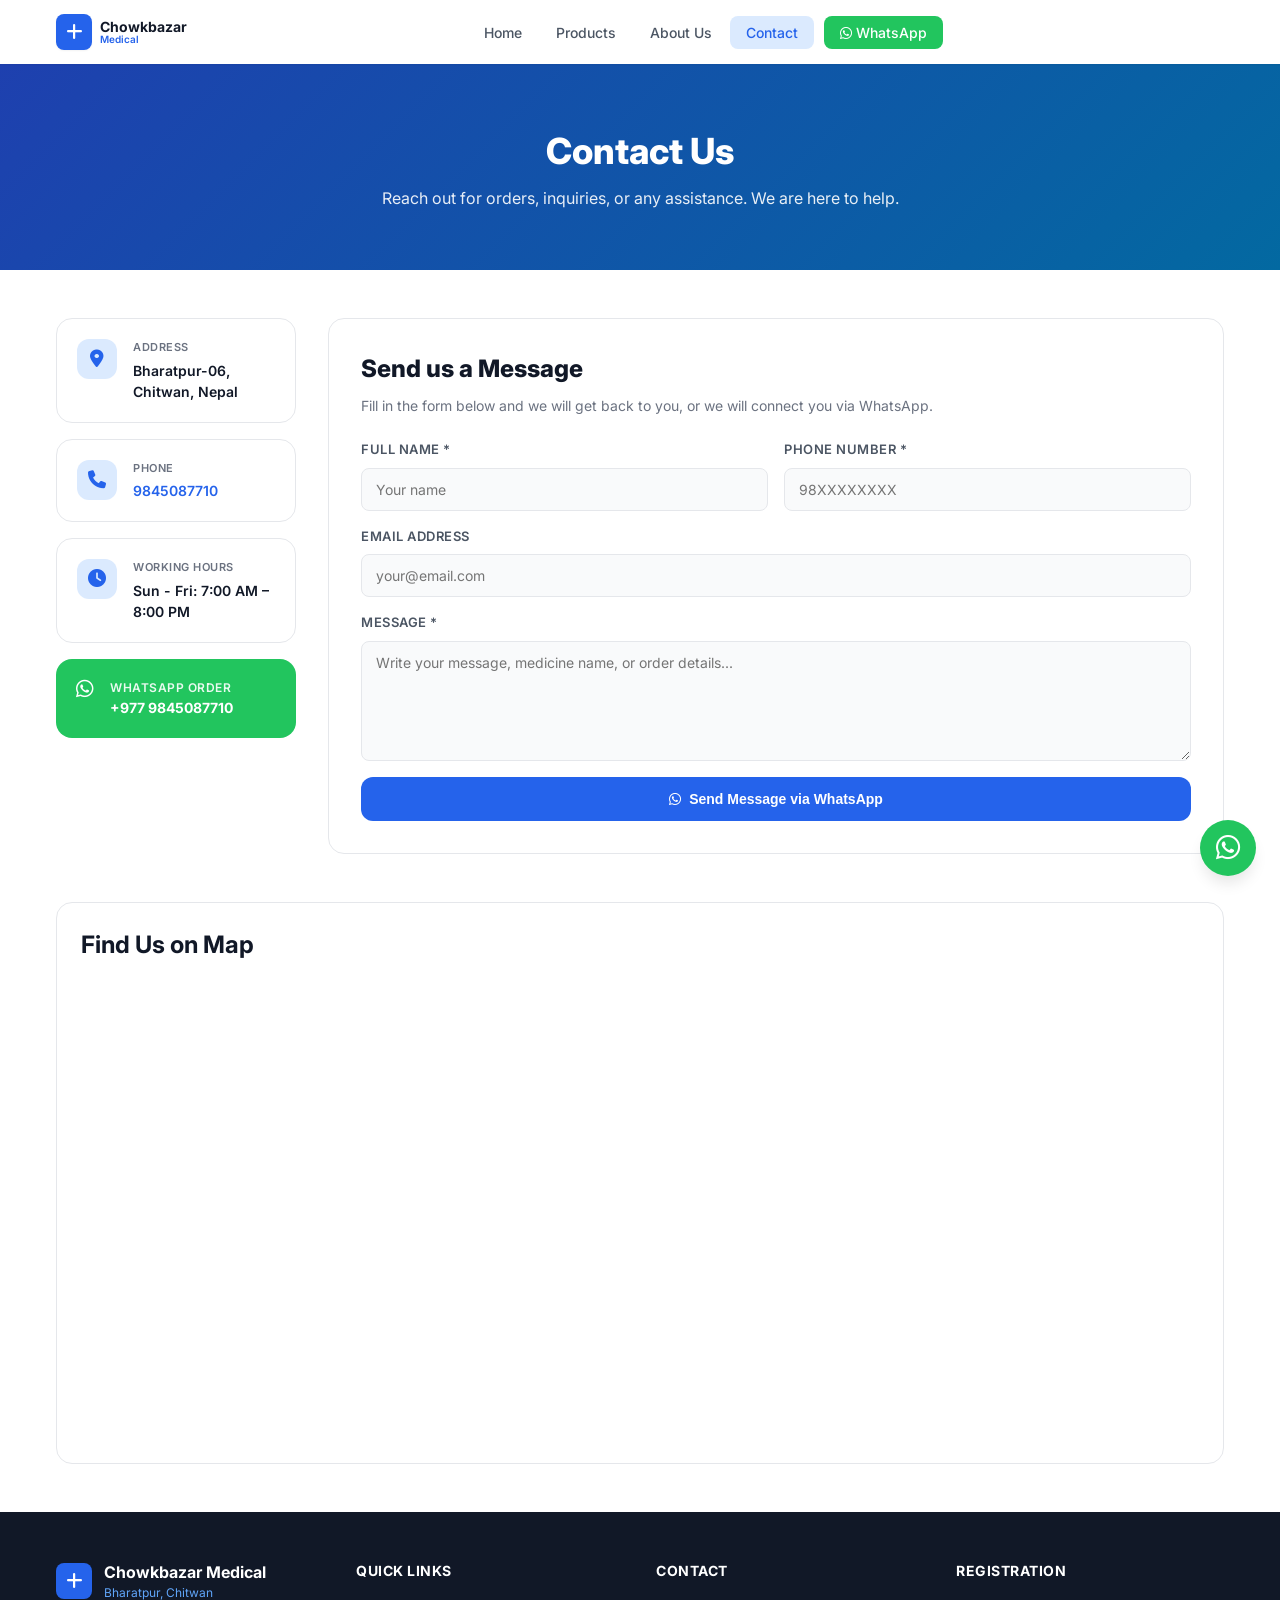
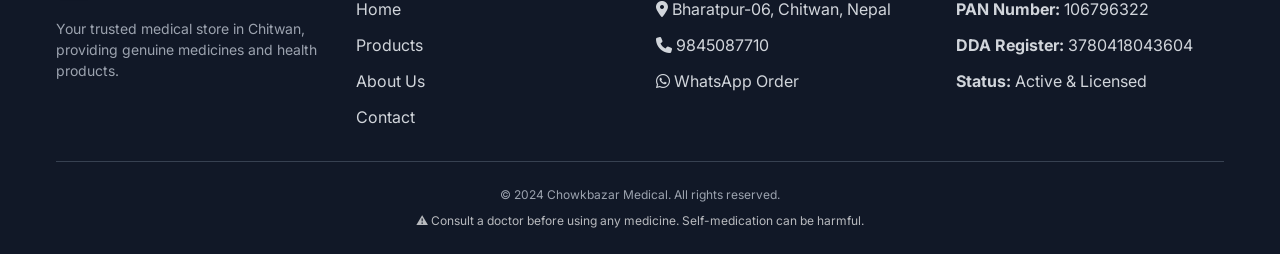
<file: contact.html>
<!DOCTYPE html>
<html lang="en">
<head>
    <meta charset="UTF-8">
    <meta name="viewport" content="width=device-width, initial-scale=1.0">
    <title>Contact Us - Chowkbazar Medical</title>
    <meta name="description" content="Contact Chowkbazar Medical for orders and inquiries.">
    <link rel="preconnect" href="https://fonts.googleapis.com">
    <link rel="preconnect" href="https://fonts.gstatic.com" crossorigin>
    <link href="https://fonts.googleapis.com/css2?family=Inter:wght@400;500;600;700;800&display=swap" rel="stylesheet">
    <link rel="stylesheet" href="https://cdnjs.cloudflare.com/ajax/libs/font-awesome/6.4.0/css/all.min.css">
    <link rel="stylesheet" href="styles.css">
</head>
<body>
    <!-- Navigation Bar -->
    <nav class="navbar" id="navbar">
        <div class="nav-container">
            <div class="logo" onclick="navigateTo('index.html')">
                <div class="logo-icon">
                    <i class="fas fa-plus"></i>
                </div>
                <div class="logo-text">
                    <div class="logo-title">Chowkbazar</div>
                    <div class="logo-subtitle">Medical</div>
                </div>
            </div>

            <div class="nav-menu" id="navMenu">
                <ul class="nav-list">
                    <li><a href="index.html" class="nav-link">Home</a></li>
                    <li><a href="products.html" class="nav-link">Products</a></li>
                    <li><a href="about.html" class="nav-link">About Us</a></li>
                    <li><a href="contact.html" class="nav-link active">Contact</a></li>
                    <li>
                        <a href="https://wa.me/9779845087710" target="_blank" class="nav-link whatsapp-btn">
                            <i class="fab fa-whatsapp"></i> WhatsApp
                        </a>
                    </li>
                </ul>
            </div>

            <button class="hamburger" id="hamburger">
                <span></span>
                <span></span>
                <span></span>
            </button>
        </div>
    </nav>

    <!-- Hero -->
    <div class="hero-secondary">
        <div class="container">
            <h1>Contact Us</h1>
            <p>Reach out for orders, inquiries, or any assistance. We are here to help.</p>
        </div>
    </div>

    <!-- Contact Section -->
    <section class="content-section">
        <div class="container">
            <div class="contact-wrapper">
                <!-- Contact Info -->
                <aside class="contact-sidebar">
                    <!-- Address -->
                    <div class="contact-item">
                        <div class="contact-icon">
                            <i class="fas fa-map-marker-alt"></i>
                        </div>
                        <div>
                            <div class="contact-label">Address</div>
                            <div class="contact-value">Bharatpur-06, Chitwan, Nepal</div>
                        </div>
                    </div>

                    <!-- Phone -->
                    <div class="contact-item">
                        <div class="contact-icon">
                            <i class="fas fa-phone"></i>
                        </div>
                        <div>
                            <div class="contact-label">Phone</div>
                            <div class="contact-value"><a href="tel:9845087710">9845087710</a></div>
                        </div>
                    </div>

                    <!-- Hours -->
                    <div class="contact-item">
                        <div class="contact-icon">
                            <i class="fas fa-clock"></i>
                        </div>
                        <div>
                            <div class="contact-label">Working Hours</div>
                            <div class="contact-value">Sun - Fri: 7:00 AM – 8:00 PM</div>
                        </div>
                    </div>

                    <!-- WhatsApp Card -->
                    <a href="https://wa.me/9779845087710" target="_blank" class="whatsapp-contact-card">
                        <i class="fab fa-whatsapp"></i>
                        <div>
                            <div class="whatsapp-label">WhatsApp Order</div>
                            <div class="whatsapp-value">+977 9845087710</div>
                        </div>
                    </a>
                </aside>

                <!-- Contact Form -->
                <main class="contact-form-section">
                    <div class="contact-form-card">
                        <h2>Send us a Message</h2>
                        <p class="form-subtitle">Fill in the form below and we will get back to you, or we will connect you via WhatsApp.</p>

                        <form id="contactForm" class="contact-form">
                            <div class="form-row">
                                <div class="form-group">
                                    <label for="name">Full Name *</label>
                                    <input type="text" id="name" name="name" required placeholder="Your name">
                                </div>
                                <div class="form-group">
                                    <label for="phone">Phone Number *</label>
                                    <input type="tel" id="phone" name="phone" required placeholder="98XXXXXXXX">
                                </div>
                            </div>

                            <div class="form-group">
                                <label for="email">Email Address</label>
                                <input type="email" id="email" name="email" placeholder="your@email.com">
                            </div>

                            <div class="form-group">
                                <label for="message">Message *</label>
                                <textarea id="message" name="message" rows="5" required placeholder="Write your message, medicine name, or order details..."></textarea>
                            </div>

                            <button type="submit" class="btn btn-submit">
                                <i class="fab fa-whatsapp"></i> Send Message via WhatsApp
                            </button>
                        </form>

                        <div id="formSuccess" class="form-success" style="display:none;">
                            <i class="fas fa-check-circle"></i>
                            <h3>Message Sent!</h3>
                            <p>Your message was sent via WhatsApp. We will reply shortly.</p>
                        </div>
                    </div>
                </main>
            </div>

            <!-- Google Maps -->
            <div class="maps-container">
                <h2 style="margin-bottom: 20px;">Find Us on Map</h2>
                <iframe src="https://www.google.com/maps/embed?pb=!1m10!1m8!1m3!1d220.93391379122846!2d84.3989199!3d27.6262937!3m2!1i1024!2i768!4f13.1!5e0!3m2!1sen!2sin!4v1778059116613!5m2!1sen!2sin" width="100%" height="450" style="border:0;border-radius:12px;" allowfullscreen="" loading="lazy" referrerpolicy="no-referrer-when-downgrade"></iframe>
            </div>
        </div>
    </section>

    <!-- Footer -->
    <footer class="footer">
        <div class="container">
            <div class="footer-grid">
                <div class="footer-section">
                    <div class="footer-logo">
                        <div class="logo-icon">
                            <i class="fas fa-plus"></i>
                        </div>
                        <div>
                            <div style="font-size: 16px; font-weight: 700; color: white;">Chowkbazar Medical</div>
                            <div style="font-size: 12px; color: #60a5fa;">Bharatpur, Chitwan</div>
                        </div>
                    </div>
                    <p style="font-size: 14px; color: #9ca3af; margin-top: 10px;">Your trusted medical store in Chitwan, providing genuine medicines and health products.</p>
                </div>

                <div class="footer-section">
                    <h4>Quick Links</h4>
                    <ul>
                        <li><a href="index.html">Home</a></li>
                        <li><a href="products.html">Products</a></li>
                        <li><a href="about.html">About Us</a></li>
                        <li><a href="contact.html">Contact</a></li>
                    </ul>
                </div>

                <div class="footer-section">
                    <h4>Contact</h4>
                    <ul>
                        <li><i class="fas fa-map-marker-alt"></i> Bharatpur-06, Chitwan, Nepal</li>
                        <li><i class="fas fa-phone"></i> <a href="tel:9845087710">9845087710</a></li>
                        <li><i class="fab fa-whatsapp"></i> <a href="https://wa.me/9779845087710" target="_blank">WhatsApp Order</a></li>
                    </ul>
                </div>

                <div class="footer-section">
                    <h4>Registration</h4>
                    <ul>
                        <li><strong>PAN Number:</strong> 106796322</li>
                        <li><strong>DDA Register:</strong> 3780418043604</li>
                        <li><strong>Status:</strong> Active & Licensed</li>
                    </ul>
                </div>
            </div>

            <div class="footer-bottom">
                <p>&copy; 2024 Chowkbazar Medical. All rights reserved.</p>
                <p class="disclaimer-small">⚠ Consult a doctor before using any medicine. Self-medication can be harmful.</p>
            </div>
        </div>
    </footer>

    <!-- Floating WhatsApp Button -->
    <a href="https://wa.me/9779845087710?text=Hello%2C%20I%20need%20assistance." target="_blank" class="floating-whatsapp">
        <i class="fab fa-whatsapp"></i>
    </a>

    <script src="script.js"></script>
</body>
</html>
</file>
<file: styles.css>
/* ============================================
   CHOWKBAZAR MEDICAL - MAIN STYLES
   ============================================ */

* {
    margin: 0;
    padding: 0;
    box-sizing: border-box;
}

:root {
    --primary-blue: #2563eb;
    --primary-dark: #1e40af;
    --primary-light: #dbeafe;
    --accent-teal: #0d9488;
    --accent-green: #10b981;
    --success-green: #22c55e;
    --warning-amber: #f59e0b;
    --gray-900: #111827;
    --gray-800: #1f2937;
    --gray-700: #374151;
    --gray-600: #4b5563;
    --gray-500: #6b7280;
    --gray-400: #9ca3af;
    --gray-300: #d1d5db;
    --gray-200: #e5e7eb;
    --gray-100: #f3f4f6;
    --gray-50: #f9fafb;
    --white: #ffffff;
    --shadow-sm: 0 1px 2px 0 rgba(0, 0, 0, 0.05);
    --shadow-md: 0 4px 6px -1px rgba(0, 0, 0, 0.1);
    --shadow-lg: 0 10px 15px -3px rgba(0, 0, 0, 0.1);
}

html {
    scroll-behavior: smooth;
}

body {
    font-family: 'Inter', system-ui, -apple-system, sans-serif;
    color: var(--gray-900);
    background-color: var(--white);
    line-height: 1.5;
    -webkit-font-smoothing: antialiased;
    -moz-osx-font-smoothing: grayscale;
}

/* ============================================
   UTILITY CLASSES
   ============================================ */

.container {
    max-width: 1200px;
    margin: 0 auto;
    padding: 0 16px;
}

.btn {
    display: inline-flex;
    align-items: center;
    justify-content: center;
    gap: 8px;
    padding: 12px 24px;
    border: none;
    border-radius: 12px;
    font-size: 14px;
    font-weight: 600;
    cursor: pointer;
    transition: all 0.2s ease;
    text-decoration: none;
}

.btn-primary {
    background-color: var(--white);
    color: var(--primary-blue);
    box-shadow: var(--shadow-md);
}

.btn-primary:hover {
    background-color: var(--gray-50);
    transform: translateY(-2px);
    box-shadow: var(--shadow-lg);
}

.btn-success {
    background-color: var(--success-green);
    color: var(--white);
    box-shadow: var(--shadow-md);
}

.btn-success:hover {
    background-color: var(--accent-green);
    transform: translateY(-2px);
    box-shadow: var(--shadow-lg);
}

.btn-success-lg {
    padding: 14px 32px;
    font-size: 16px;
}

.btn-submit {
    background-color: var(--primary-blue);
    color: var(--white);
    width: 100%;
    padding: 14px 24px;
    transition: all 0.2s ease;
}

.btn-submit:hover {
    background-color: var(--primary-dark);
    transform: translateY(-1px);
    box-shadow: var(--shadow-md);
}

/* ============================================
   NAVIGATION
   ============================================ */

.navbar {
    position: fixed;
    top: 0;
    left: 0;
    right: 0;
    background-color: rgba(255, 255, 255, 0.95);
    backdrop-filter: blur(10px);
    box-shadow: var(--shadow-sm);
    z-index: 1000;
    transition: all 0.3s ease;
}

.navbar.scrolled {
    background-color: var(--white);
    box-shadow: var(--shadow-md);
}

.nav-container {
    max-width: 1200px;
    margin: 0 auto;
    padding: 0 16px;
    display: flex;
    align-items: center;
    justify-content: space-between;
    height: 64px;
}

.logo {
    display: flex;
    align-items: center;
    gap: 8px;
    cursor: pointer;
    text-decoration: none;
}

.logo-icon {
    width: 36px;
    height: 36px;
    background-color: var(--primary-blue);
    border-radius: 8px;
    display: flex;
    align-items: center;
    justify-content: center;
    color: var(--white);
    font-size: 18px;
    box-shadow: var(--shadow-sm);
}

.logo-text {
    display: flex;
    flex-direction: column;
    line-height: 1.2;
}

.logo-title {
    font-size: 14px;
    font-weight: 700;
    color: var(--gray-900);
}

.logo-subtitle {
    font-size: 10px;
    font-weight: 600;
    color: var(--primary-blue);
    margin-top: -2px;
}

.nav-menu {
    flex: 1;
    display: flex;
    justify-content: center;
}

.nav-list {
    display: flex;
    align-items: center;
    gap: 2px;
    list-style: none;
}

.nav-link {
    padding: 8px 16px;
    font-size: 14px;
    font-weight: 500;
    color: var(--gray-600);
    text-decoration: none;
    border-radius: 8px;
    transition: all 0.2s ease;
}

.nav-link:hover,
.nav-link.active {
    color: var(--primary-blue);
    background-color: var(--primary-light);
}

.nav-link.whatsapp-btn {
    background-color: var(--success-green);
    color: var(--white);
    margin-left: 8px;
}

.nav-link.whatsapp-btn:hover {
    background-color: var(--accent-green);
    color: var(--white);
}

.hamburger {
    display: none;
    flex-direction: column;
    gap: 5px;
    background: none;
    border: none;
    cursor: pointer;
    padding: 8px;
}

.hamburger span {
    width: 24px;
    height: 2px;
    background-color: var(--gray-900);
    border-radius: 1px;
    transition: all 0.3s ease;
}

/* ============================================
   HERO SECTION
   ============================================ */

.hero {
    margin-top: 64px;
    background: linear-gradient(135deg, #1e40af 0%, #0369a1 50%, #0d9488 100%);
    color: var(--white);
    padding: 80px 16px;
    position: relative;
    overflow: hidden;
}

.hero::before {
    content: '';
    position: absolute;
    top: 20px;
    left: 20px;
    width: 200px;
    height: 200px;
    border: 2px solid rgba(255, 255, 255, 0.1);
    border-radius: 50%;
}

.hero::after {
    content: '';
    position: absolute;
    bottom: -50px;
    right: -50px;
    width: 300px;
    height: 300px;
    border: 2px solid rgba(255, 255, 255, 0.1);
    border-radius: 50%;
}

.hero-content {
    max-width: 1200px;
    margin: 0 auto;
    position: relative;
    z-index: 1;
    text-align: left;
}

.hero h1 {
    font-size: 48px;
    font-weight: 800;
    line-height: 1.2;
    margin-bottom: 16px;
}

.hero p {
    font-size: 18px;
    color: rgba(255, 255, 255, 0.9);
    margin-bottom: 32px;
    max-width: 500px;
    line-height: 1.6;
}

.hero-buttons {
    display: flex;
    gap: 16px;
    margin-bottom: 48px;
    flex-wrap: wrap;
}

.hero-stats {
    display: flex;
    gap: 40px;
}

.stat {
    text-align: center;
}

.stat-value {
    font-size: 24px;
    font-weight: 800;
    display: block;
}

.stat-label {
    font-size: 12px;
    color: rgba(255, 255, 255, 0.8);
    margin-top: 4px;
}

.hero-secondary {
    margin-top: 64px;
    background: linear-gradient(135deg, #1e40af 0%, #0369a1 100%);
    color: var(--white);
    padding: 60px 16px;
    text-align: center;
}

.hero-secondary h1 {
    font-size: 36px;
    font-weight: 800;
    margin-bottom: 8px;
}

.hero-secondary p {
    font-size: 16px;
    color: rgba(255, 255, 255, 0.9);
}

/* ============================================
   SERVICES SECTION
   ============================================ */

.services {
    padding: 64px 16px;
    background-color: var(--white);
}

.services h2 {
    text-align: center;
    font-size: 32px;
    font-weight: 800;
    margin-bottom: 8px;
}

.section-subtitle {
    text-align: center;
    color: var(--gray-500);
    margin-bottom: 48px;
    max-width: 500px;
    margin-left: auto;
    margin-right: auto;
}

.services-grid {
    display: grid;
    grid-template-columns: repeat(auto-fit, minmax(280px, 1fr));
    gap: 24px;
}

.service-card {
    padding: 32px 24px;
    border: 1px solid var(--gray-200);
    border-radius: 16px;
    text-align: center;
    transition: all 0.3s ease;
}

.service-card:hover {
    border-color: var(--primary-light);
    box-shadow: var(--shadow-lg);
}

.service-icon {
    width: 48px;
    height: 48px;
    background-color: var(--primary-light);
    border-radius: 12px;
    display: flex;
    align-items: center;
    justify-content: center;
    font-size: 24px;
    color: var(--primary-blue);
    margin: 0 auto 16px;
}

.service-card h3 {
    font-size: 18px;
    font-weight: 700;
    margin-bottom: 12px;
}

.service-card p {
    color: var(--gray-500);
    font-size: 14px;
    line-height: 1.6;
}

/* ============================================
   CATEGORIES SECTION
   ============================================ */

.categories {
    padding: 64px 16px;
    background-color: var(--gray-50);
}

.categories h2 {
    text-align: center;
    font-size: 32px;
    font-weight: 800;
    margin-bottom: 8px;
}

.categories-grid {
    display: grid;
    grid-template-columns: repeat(auto-fit, minmax(120px, 1fr));
    gap: 16px;
    margin-top: 48px;
}

.category-card {
    display: flex;
    flex-direction: column;
    align-items: center;
    gap: 12px;
    padding: 24px 16px;
    background-color: var(--white);
    border: 1px solid var(--gray-200);
    border-radius: 16px;
    text-align: center;
    cursor: pointer;
    transition: all 0.3s ease;
    font-size: 14px;
    font-weight: 600;
    color: var(--gray-700);
}

.category-card:hover {
    border-color: var(--primary-blue);
    box-shadow: var(--shadow-md);
    transform: translateY(-4px);
}

.category-card i {
    font-size: 28px;
    color: var(--primary-blue);
}

/* ============================================
   SHOP SLIDER SECTION
   ============================================ */

.shop-slider-section {
    padding: 64px 16px;
    background-color: var(--white);
}

.shop-slider-section h2 {
    text-align: center;
    font-size: 32px;
    font-weight: 800;
    margin-bottom: 8px;
}

.shop-slider {
    position: relative;
    max-width: 760px;
    margin: 0 auto;
    overflow: hidden;
    border-radius: 20px;
    box-shadow: var(--shadow-lg);
    background-color: var(--gray-100);
}

.shop-slider-track {
    display: flex;
    transition: transform 0.45s ease;
}

.shop-slide {
    min-width: 100%;
    height: 420px;
    flex-shrink: 0;
}

.shop-slide img {
    width: 100%;
    height: 100%;
    object-fit: cover;
    display: block;
}

.shop-slider-btn {
    position: absolute;
    top: 50%;
    transform: translateY(-50%);
    width: 44px;
    height: 44px;
    border: none;
    border-radius: 999px;
    background-color: rgba(17, 24, 39, 0.45);
    color: var(--white);
    cursor: pointer;
    display: flex;
    align-items: center;
    justify-content: center;
    z-index: 2;
}

.shop-slider-btn:hover {
    background-color: rgba(17, 24, 39, 0.65);
}

.shop-slider-prev {
    left: 14px;
}

.shop-slider-next {
    right: 14px;
}

.shop-slider-dots {
    position: absolute;
    left: 50%;
    bottom: 14px;
    transform: translateX(-50%);
    display: flex;
    gap: 8px;
    z-index: 2;
}

.shop-slider-dot {
    width: 10px;
    height: 10px;
    border: none;
    border-radius: 999px;
    background-color: rgba(255, 255, 255, 0.7);
    cursor: pointer;
    transition: all 0.2s ease;
}

.shop-slider-dot.active {
    width: 26px;
    background-color: var(--white);
}

/* ============================================
   CTA BANNER
   ============================================ */

.cta-banner {
    background: linear-gradient(135deg, #0d9488 0%, #0369a1 100%);
    color: var(--white);
    padding: 56px 16px;
    text-align: center;
}

.cta-banner h2 {
    font-size: 28px;
    font-weight: 800;
    margin-bottom: 12px;
}

.cta-banner p {
    font-size: 16px;
    color: rgba(255, 255, 255, 0.9);
    margin-bottom: 24px;
    max-width: 600px;
    margin-left: auto;
    margin-right: auto;
}

/* ============================================
   DISCLAIMER
   ============================================ */

.disclaimer {
    background-color: #fef3c7;
    border-top: 1px solid #fcd34d;
    padding: 12px 16px;
    text-align: center;
    font-size: 14px;
    font-weight: 500;
    color: #92400e;
}

.disclaimer-small {
    font-size: 12px;
    color: rgba(255, 255, 255, 0.7);
    margin-top: 8px;
}

/* ============================================
   FOOTER
   ============================================ */

.footer {
    background-color: var(--gray-900);
    color: var(--gray-300);
    padding: 48px 16px 24px;
}

.footer-grid {
    display: grid;
    grid-template-columns: repeat(auto-fit, minmax(250px, 1fr));
    gap: 32px;
    margin-bottom: 32px;
}

.footer-section h4 {
    color: var(--white);
    font-size: 14px;
    font-weight: 700;
    text-transform: uppercase;
    letter-spacing: 0.5px;
    margin-bottom: 16px;
}

.footer-section ul {
    list-style: none;
    display: flex;
    flex-direction: column;
    gap: 12px;
}

.footer-section a {
    color: var(--gray-300);
    text-decoration: none;
    transition: color 0.2s ease;
}

.footer-section a:hover {
    color: var(--primary-light);
}

.footer-logo {
    display: flex;
    align-items: center;
    gap: 12px;
    margin-bottom: 16px;
}

.footer-bottom {
    border-top: 1px solid var(--gray-700);
    padding-top: 24px;
    text-align: center;
    font-size: 12px;
    color: var(--gray-400);
}

.footer-bottom p:first-child {
    margin-bottom: 8px;
}

/* ============================================
   FLOATING WHATSAPP BUTTON
   ============================================ */

.floating-whatsapp {
    position: fixed;
    bottom: 24px;
    right: 24px;
    width: 56px;
    height: 56px;
    background-color: var(--success-green);
    color: var(--white);
    border-radius: 50%;
    display: flex;
    align-items: center;
    justify-content: center;
    font-size: 28px;
    box-shadow: var(--shadow-lg);
    transition: all 0.3s ease;
    z-index: 999;
    text-decoration: none;
}

.floating-whatsapp:hover {
    background-color: var(--accent-green);
    transform: translateY(-4px);
    box-shadow: 0 15px 25px rgba(0, 0, 0, 0.15);
}

/* ============================================
   PRODUCTS PAGE
   ============================================ */

.page-header {
    margin-top: 64px;
    background-color: var(--white);
    border-bottom: 1px solid var(--gray-200);
    padding: 32px 16px;
}

.page-header h1 {
    font-size: 28px;
    font-weight: 800;
    margin-bottom: 4px;
}

.page-header p {
    color: var(--gray-500);
    font-size: 14px;
}

.products-section {
    padding: 32px 16px;
    background-color: var(--gray-50);
    min-height: calc(100vh - 64px);
}

.products-wrapper {
    display: grid;
    grid-template-columns: 220px 1fr;
    gap: 24px;
}

.sidebar {
    display: flex;
    flex-direction: column;
    gap: 16px;
    height: fit-content;
    position: sticky;
    top: 80px;
}

.sidebar-card {
    background-color: var(--white);
    border: 1px solid var(--gray-200);
    border-radius: 16px;
    padding: 16px;
}

.sidebar-card h3 {
    font-size: 14px;
    font-weight: 700;
    margin-bottom: 12px;
    color: var(--gray-900);
}

.search-input {
    width: 100%;
    padding: 10px 12px;
    border: 1px solid var(--gray-200);
    border-radius: 8px;
    font-size: 13px;
    transition: all 0.2s ease;
}

.search-input:focus {
    outline: none;
    border-color: var(--primary-blue);
    background-color: var(--primary-light);
    box-shadow: 0 0 0 2px rgba(59, 130, 246, 0.18);
}

.filter-btn {
    display: flex;
    align-items: center;
    gap: 8px;
    padding: 8px 12px;
    background: none;
    border: none;
    border-radius: 8px;
    font-size: 13px;
    font-weight: 500;
    color: var(--gray-600);
    cursor: pointer;
    transition: all 0.2s ease;
    text-align: left;
    width: 100%;
}

.filter-btn:hover {
    background-color: var(--gray-50);
    color: var(--primary-blue);
}

.filter-btn.active {
    background-color: var(--primary-light);
    color: var(--primary-blue);
}

.filter-btn .count {
    margin-left: auto;
    font-size: 11px;
    color: var(--gray-400);
}

.mobile-filters-panel {
    display: none;
}

.mobile-category-picker {
    display: none;
}

.mobile-category-toggle {
    display: flex;
    align-items: center;
    justify-content: space-between;
    width: 100%;
    padding: 10px 12px;
    border: 1px solid var(--gray-200);
    border-radius: 10px;
    background-color: var(--white);
    color: var(--gray-900);
    font-size: 14px;
    font-weight: 600;
    cursor: pointer;
    list-style: none;
}

.mobile-category-toggle::after {
    content: '\f107';
    font-family: 'Font Awesome 6 Free';
    font-weight: 900;
    color: var(--gray-500);
}

.mobile-category-picker[open] .mobile-category-toggle::after {
    content: '\f106';
}

.mobile-category-toggle::-webkit-details-marker {
    display: none;
}

.mobile-category-list {
    padding-top: 10px;
    display: flex;
    flex-direction: column;
    gap: 6px;
}

.products-main {
    min-height: 400px;
}

.results-info {
    display: flex;
    align-items: center;
    justify-content: space-between;
    margin-bottom: 20px;
    font-size: 14px;
    color: var(--gray-600);
}

.clear-filters-btn {
    background: none;
    border: none;
    color: var(--primary-blue);
    font-weight: 600;
    cursor: pointer;
    font-size: 13px;
    display: flex;
    align-items: center;
    gap: 4px;
    transition: color 0.2s ease;
}

.clear-filters-btn:hover {
    color: var(--primary-dark);
}

.products-grid {
    display: grid;
    grid-template-columns: repeat(auto-fill, minmax(240px, 1fr));
    gap: 20px;
}

.product-card {
    background-color: var(--white);
    border: 1px solid var(--gray-200);
    border-radius: 16px;
    overflow: hidden;
    transition: all 0.3s ease;
}

.product-card:hover {
    border-color: var(--primary-light);
    box-shadow: var(--shadow-md);
}

.product-image {
    width: 100%;
    height: 180px;
    object-fit: cover;
    display: block;
}

.product-content {
    padding: 16px;
}

.product-category {
    display: inline-block;
    background-color: var(--primary-light);
    color: var(--primary-blue);
    padding: 4px 12px;
    border-radius: 12px;
    font-size: 11px;
    font-weight: 600;
    margin-bottom: 8px;
}

.product-name {
    font-size: 14px;
    font-weight: 700;
    color: var(--gray-900);
    margin-bottom: 4px;
    line-height: 1.4;
}

.product-description {
    font-size: 12px;
    color: var(--gray-500);
    margin-bottom: 12px;
    line-height: 1.5;
}

.product-button {
    width: 100%;
    padding: 10px 12px;
    background-color: var(--success-green);
    color: var(--white);
    border: none;
    border-radius: 8px;
    font-size: 12px;
    font-weight: 600;
    cursor: pointer;
    transition: all 0.2s ease;
    display: flex;
    align-items: center;
    justify-content: center;
    gap: 6px;
}

.product-button:hover {
    background-color: var(--accent-green);
}

/* ============================================
   ABOUT PAGE
   ============================================ */

.content-section {
    padding: 48px 16px;
}

.about-card {
    background-color: var(--white);
    border: 1px solid var(--gray-200);
    border-radius: 16px;
    padding: 32px;
    margin-bottom: 32px;
}

.about-card h2 {
    font-size: 28px;
    font-weight: 800;
    margin-bottom: 24px;
}

.about-grid {
    display: grid;
    grid-template-columns: 1fr 1fr;
    gap: 32px;
    align-items: center;
}

.about-image {
    width: 100%;
    overflow: hidden;
    border-radius: 12px;
}

.about-image img {
    width: 100%;
    height: auto;
    display: block;
}

.about-grid p {
    color: var(--gray-600);
    margin-bottom: 16px;
    line-height: 1.8;
}

.highlights-grid {
    display: grid;
    grid-template-columns: repeat(auto-fit, minmax(240px, 1fr));
    gap: 20px;
    margin-bottom: 32px;
}

.highlight-card {
    background-color: var(--white);
    border: 1px solid var(--gray-200);
    border-radius: 16px;
    padding: 24px;
    text-align: center;
}

.highlight-icon {
    width: 48px;
    height: 48px;
    background-color: var(--primary-light);
    border-radius: 12px;
    display: flex;
    align-items: center;
    justify-content: center;
    font-size: 24px;
    color: var(--primary-blue);
    margin: 0 auto 16px;
}

.highlight-card h3 {
    font-size: 16px;
    font-weight: 700;
    margin-bottom: 8px;
}

.highlight-card p {
    font-size: 13px;
    color: var(--gray-500);
    line-height: 1.6;
}

.team-grid {
    display: grid;
    grid-template-columns: repeat(2, minmax(0, 1fr));
    gap: 32px;
}

.team-member {
    display: flex;
    flex-direction: column;
    gap: 16px;
}

.team-photo {
    position: relative;
    width: 320px;
    max-width: 100%;
    height: 320px;
    margin: 0 auto;
}

.team-photo img {
    width: 100%;
    height: 100%;
    object-fit: cover;
    border-radius: 12px;
    display: block;
}

.team-initials {
    position: absolute;
    top: 0;
    left: 0;
    width: 100%;
    height: 100%;
    background-color: rgba(37, 99, 235, 0.9);
    display: flex;
    align-items: center;
    justify-content: center;
    font-size: 32px;
    font-weight: 800;
    color: var(--white);
    border-radius: 12px;
    opacity: 0;
    transition: opacity 0.3s ease;
}

.team-photo:hover .team-initials {
    opacity: 1;
}

.team-photo.md .team-initials {
    background-color: rgba(13, 148, 136, 0.9);
}

.team-info h3 {
    font-size: 22px;
    font-weight: 700;
    margin-bottom: 4px;
    text-align: center;
}

.team-role {
    color: var(--primary-blue);
    font-size: 16px;
    font-weight: 600;
    margin-bottom: 10px;
    text-align: center;
}

.team-desc {
    color: var(--gray-600);
    font-size: 16px;
    line-height: 1.75;
    text-align: center;
}

.registration-grid {
    display: grid;
    grid-template-columns: repeat(auto-fit, minmax(280px, 1fr));
    gap: 16px;
}

.registration-item {
    display: flex;
    gap: 16px;
    padding: 16px;
    background-color: var(--gray-50);
    border-radius: 12px;
}

.registration-item i {
    color: var(--accent-green);
    font-size: 18px;
    margin-top: 2px;
}

.reg-label {
    font-size: 11px;
    color: var(--gray-500);
    text-transform: uppercase;
    letter-spacing: 0.5px;
    font-weight: 600;
    margin-bottom: 4px;
}

.reg-value {
    font-size: 14px;
    font-weight: 700;
    color: var(--gray-900);
}

.commitment-banner {
    background: linear-gradient(135deg, #1e40af 0%, #0d9488 100%);
    color: var(--white);
    padding: 48px;
    border-radius: 16px;
    text-align: center;
}

.commitment-banner h2 {
    font-size: 28px;
    font-weight: 800;
    margin-bottom: 16px;
}

.commitment-banner p {
    font-size: 16px;
    color: rgba(255, 255, 255, 0.9);
    max-width: 600px;
    margin: 0 auto;
    line-height: 1.8;
}

/* ============================================
   CONTACT PAGE
   ============================================ */

.contact-wrapper {
    display: grid;
    grid-template-columns: 240px 1fr;
    gap: 32px;
    margin-bottom: 48px;
}

.contact-sidebar {
    display: flex;
    flex-direction: column;
    gap: 16px;
    height: fit-content;
}

.contact-item {
    background-color: var(--white);
    border: 1px solid var(--gray-200);
    border-radius: 16px;
    padding: 20px;
    display: flex;
    gap: 16px;
}

.contact-icon {
    width: 40px;
    height: 40px;
    background-color: var(--primary-light);
    border-radius: 12px;
    display: flex;
    align-items: center;
    justify-content: center;
    color: var(--primary-blue);
    font-size: 18px;
    flex-shrink: 0;
}

.contact-label {
    font-size: 11px;
    color: var(--gray-500);
    text-transform: uppercase;
    letter-spacing: 0.5px;
    font-weight: 600;
    margin-bottom: 4px;
}

.contact-value {
    font-size: 14px;
    font-weight: 600;
    color: var(--gray-900);
}

.contact-value a {
    color: var(--primary-blue);
    text-decoration: none;
}

.whatsapp-contact-card {
    background-color: var(--success-green);
    border: none;
    border-radius: 16px;
    padding: 20px;
    display: flex;
    gap: 16px;
    color: var(--white);
    text-decoration: none;
    transition: all 0.2s ease;
    font-size: 20px;
}

.whatsapp-contact-card:hover {
    background-color: var(--accent-green);
    transform: translateY(-2px);
    box-shadow: var(--shadow-md);
}

.whatsapp-label {
    font-size: 12px;
    color: rgba(255, 255, 255, 0.9);
    text-transform: uppercase;
    letter-spacing: 0.5px;
    font-weight: 600;
}

.whatsapp-value {
    font-size: 14px;
    font-weight: 700;
    color: var(--white);
}

.contact-form-section {
    min-height: 400px;
}

.contact-form-card {
    background-color: var(--white);
    border: 1px solid var(--gray-200);
    border-radius: 16px;
    padding: 32px;
}

.contact-form-card h2 {
    font-size: 24px;
    font-weight: 800;
    margin-bottom: 8px;
}

.form-subtitle {
    color: var(--gray-500);
    font-size: 14px;
    margin-bottom: 24px;
}

.contact-form {
    display: flex;
    flex-direction: column;
    gap: 16px;
}

.form-row {
    display: grid;
    grid-template-columns: 1fr 1fr;
    gap: 16px;
}

.form-group {
    display: flex;
    flex-direction: column;
    gap: 8px;
}

.form-group label {
    font-size: 13px;
    font-weight: 600;
    color: var(--gray-600);
    text-transform: uppercase;
    letter-spacing: 0.5px;
}

.form-group input,
.form-group textarea {
    padding: 12px 14px;
    border: 1px solid var(--gray-200);
    border-radius: 8px;
    font-size: 14px;
    font-family: inherit;
    transition: all 0.2s ease;
    background-color: var(--gray-50);
}

.form-group input:focus,
.form-group textarea:focus {
    outline: none;
    background-color: var(--white);
    border-color: var(--primary-blue);
    box-shadow: 0 0 0 3px var(--primary-light);
}

.form-group textarea {
    resize: vertical;
    min-height: 120px;
}

.form-success {
    text-align: center;
    padding: 40px 20px;
}

.form-success i {
    font-size: 48px;
    color: var(--accent-green);
    margin-bottom: 16px;
}

.form-success h3 {
    font-size: 20px;
    font-weight: 700;
    margin-bottom: 8px;
}

.form-success p {
    color: var(--gray-600);
    font-size: 14px;
}

.maps-container {
    background-color: var(--white);
    border: 1px solid var(--gray-200);
    border-radius: 16px;
    padding: 24px;
    margin-top: 32px;
}

/* ============================================
   RESPONSIVE DESIGN
   ============================================ */

@media (max-width: 768px) {
    .hamburger {
        display: flex;
    }

    .nav-menu {
        position: absolute;
        top: 64px;
        left: 0;
        right: 0;
        background-color: var(--white);
        border-bottom: 1px solid var(--gray-200);
        max-height: 0;
        overflow: hidden;
        transition: max-height 0.3s ease;
    }

    .nav-menu.active {
        max-height: 400px;
        overflow-y: auto;
    }

    .nav-list {
        flex-direction: column;
        padding: 16px;
        gap: 8px;
    }

    .mobile-filters-panel {
        display: block;
        margin-bottom: 20px;
    }

    .mobile-search-card {
        margin-bottom: 12px;
    }

    .mobile-category-picker {
        display: block;
    }

    .nav-link {
        padding: 12px 16px;
        border-radius: 8px;
    }

    .hero {
        padding: 60px 16px;
    }

    .hero h1 {
        font-size: 36px;
    }

    .hero p {
        font-size: 16px;
    }

    .hero-buttons {
        flex-direction: column;
    }

    .hero-stats {
        flex-direction: row;
        gap: 16px;
        justify-content: space-between;
    }

    .stat {
        flex: 1;
    }

    .products-wrapper {
        grid-template-columns: 1fr;
    }

    .sidebar {
        position: static;
    }

    .sidebar-search,
    .sidebar-categories {
        display: none;
    }

    .about-grid {
        grid-template-columns: 1fr;
    }

    .team-grid {
        grid-template-columns: 1fr;
    }

    .contact-wrapper {
        grid-template-columns: 1fr;
    }

    .form-row {
        grid-template-columns: 1fr;
    }

    .registration-grid {
        grid-template-columns: 1fr;
    }

    .footer-grid {
        grid-template-columns: repeat(2, 1fr);
        gap: 24px;
    }

    .products-grid {
        grid-template-columns: repeat(auto-fill, minmax(200px, 1fr));
    }

    .categories-grid {
        grid-template-columns: repeat(auto-fit, minmax(100px, 1fr));
    }

    /* Team photo / leadership fixes on small screens */
    .team-member {
        align-items: center;
        gap: 12px;
    }

    .team-photo {
        width: 260px;
        max-width: 100%;
        height: 260px;
        margin: 0 auto;
    }

    .team-photo img {
        width: 100%;
        height: 100%;
        object-fit: cover;
        display: block;
        border-radius: 10px;
    }

    .team-initials {
        font-size: 22px;
    }

    .team-info h3 {
        font-size: 15px;
        margin-top: 6px;
    }

    .team-role {
        font-size: 13px;
    }

    .team-desc {
        font-size: 14px;
        padding: 0 6px;
    }
}

@media (max-width: 400px) {
    /* Very small screens: reduce leader card sizes to prevent overflow */
    .team-member {
        gap: 10px;
        padding: 8px 0;
    }

    .team-photo {
        width: 180px;
        max-width: 78%;
        height: 180px;
        margin: 0 auto;
    }

    .team-photo img {
        border-radius: 8px;
    }

    .team-info h3 {
        font-size: 16px;
        margin-top: 4px;
    }

    .team-role {
        font-size: 12px;
    }

    .team-desc {
        font-size: 13px;
        padding: 0 8px;
        line-height: 1.5;
        overflow-wrap: anywhere;
        word-break: break-word;
    }

    .team-grid {
        gap: 18px;
    }
}

@media (min-width: 360px) and (max-width: 420px) {
    .about-card {
        padding: 16px;
    }

    .team-grid {
        gap: 14px;
    }

    .team-member {
        gap: 8px;
    }

    .team-photo {
        width: 168px;
        height: 168px;
        max-width: 100%;
    }

    .team-info h3 {
        font-size: 15px;
        line-height: 1.25;
    }

    .team-role {
        font-size: 12px;
        line-height: 1.4;
    }

    .team-desc {
        font-size: 12px;
        line-height: 1.55;
        padding: 0 4px;
        text-align: center;
    }
}

/* Tablet screens: moderate reductions to leadership visuals (landscape and portrait tablets) */
@media (min-width: 769px) and (max-width: 1024px) {
    .team-grid {
        grid-template-columns: repeat(2, minmax(0, 1fr));
        gap: 24px;
    }

    .team-member {
        gap: 14px;
    }

    .team-photo {
        width: 260px;
        height: 260px;
        margin: 0 auto;
    }

    .team-photo img {
        border-radius: 12px;
    }

    .team-info h3 {
        font-size: 20px;
    }

    .team-role {
        font-size: 15px;
    }

    .team-desc {
        font-size: 15px;
        padding: 0 8px;
        line-height: 1.6;
    }
}



    .shop-slide {
        height: 320px;
    }
}

@media (max-width: 480px) {
    .logo-text {
        display: none;
    }

    .nav-container {
        height: 72px;
        padding: 0 18px;
    }

    .nav-list {
        gap: 4px;
    }

    .nav-link {
        padding: 10px 14px;
        font-size: 14px;
    }

    .hamburger {
        padding: 10px;
    }

    .hero {
        padding: 40px 16px;
    }

    .hero h1 {
        font-size: 28px;
    }

    .hero p {
        font-size: 14px;
    }

    .hero-stats {
        flex-direction: row;
        gap: 12px;
        justify-content: space-between;
    }

    .stat {
        flex: 1;
    }

    .stat-value {
        font-size: 18px;
    }

    .stat-label {
        font-size: 10px;
        line-height: 1.3;
    }

    .services-grid {
        grid-template-columns: 1fr;
    }

    .shop-slide {
        height: 220px;
    }

    .shop-slider-btn {
        width: 36px;
        height: 36px;
    }

    .about-card {
        padding: 20px;
    }

    .contact-item {
        padding: 16px;
    }

    .contact-form-card {
        padding: 20px;
    }

    .commitment-banner {
        padding: 32px 20px;
    }

    .footer-grid {
        grid-template-columns: 1fr;
    }

    .floating-whatsapp {
        width: 48px;
        height: 48px;
        font-size: 24px;
        bottom: 16px;
        right: 16px;
    }

    .products-grid {
        grid-template-columns: repeat(auto-fill, minmax(150px, 1fr));
        gap: 12px;
    }
}
</file>
